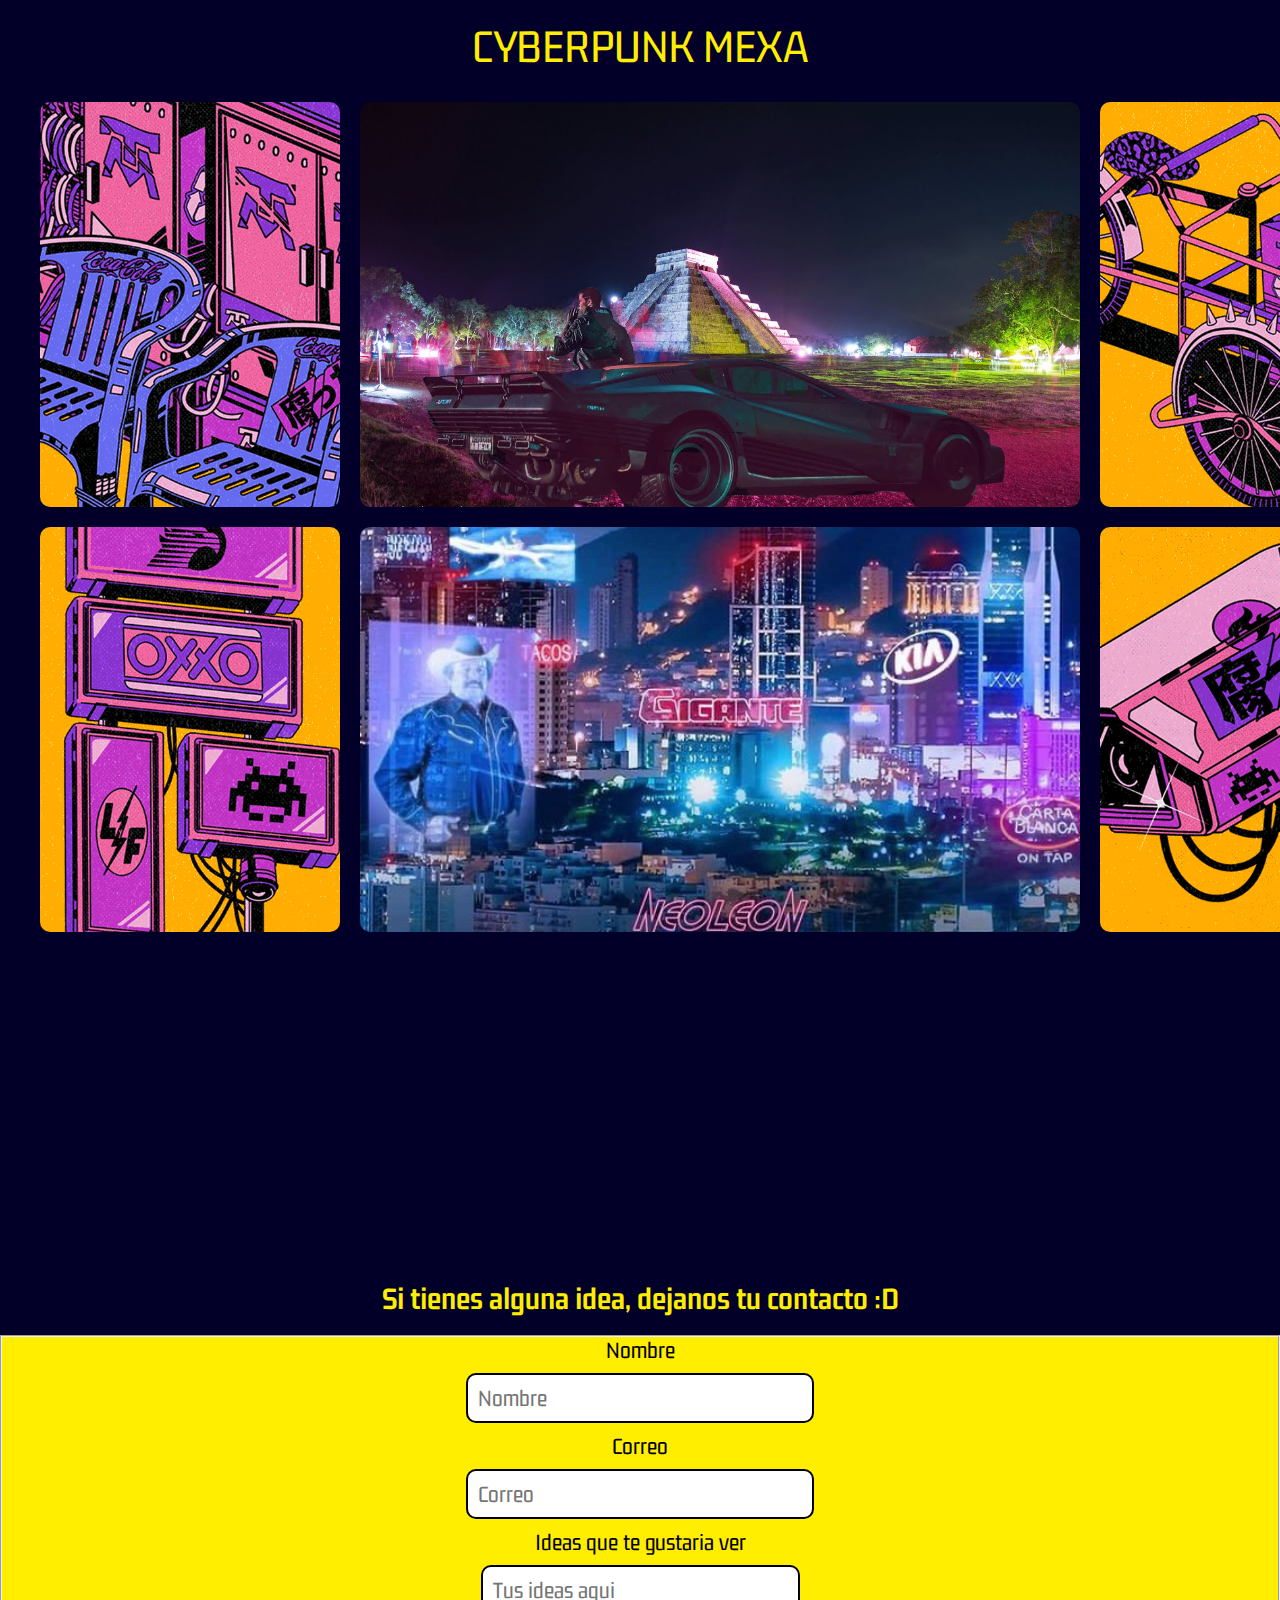
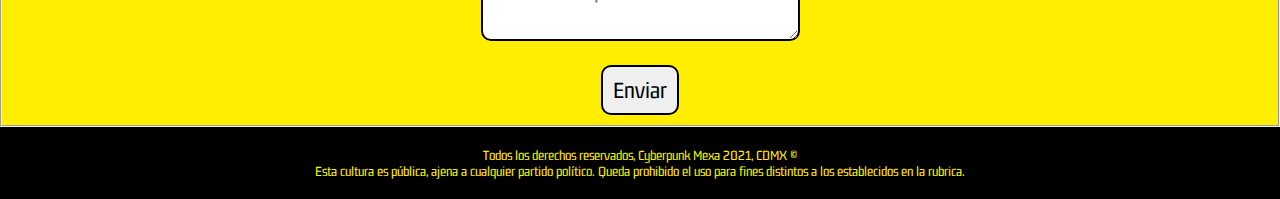
<file: culture.html>
<!DOCTYPE html>
<html lang="en">

<head>
    <meta charset="UTF-8">
    <meta http-equiv="X-UA-Compatible" content="IE=edge">
    <meta name="viewport" content="width=device-width, initial-scale=1.0">
    <title>culture</title>
    <link rel="stylesheet" href="CULTURE.css">
    <link rel="preconnect" href="https://fonts.googleapis.com">
    <link rel="preconnect" href="https://fonts.gstatic.com" crossorigin>
    <link href="https://fonts.googleapis.com/css2?family=Gemunu+Libre:wght@500&family=Roboto+Condensed&display=swap"
        rel="stylesheet">
</head>
<header>
    CYBERPUNK MEXA
</header>

<body>
    <section>
        <div id="contenedor">
            <div id="monografia1">
                <div class="card">
                    <div id="card1" style="background-image: url('img/0.gif');">

                    </div>
                    <div id="card1back">
                        HISTORIA:
                        <br>
                        Todo empezo cuando el monarca de la ciudad de mexico, el emperador azteca AMLO se suicido, su
                        partido culpo al PRI de homicidio y desato la guerra civil en el pais
                        <br>
                        Unos años mas tarde se instauro una anarquia donde los grupos de criminales se disputaban el
                        poder
                        <br>
                        el unico gobierno existente eran las millonarias corporaciones y empresas poderosas
                    </div>
                </div>
                <div class="card">
                    <div id="card2" style="background-image: url('img/11.gif');">

                    </div>
                    <div id="card2back">
                        AÑO 2097:
                        <br>
                        <br>
                        La CDMX se divide en 3 zonas: La zona de la obscuridad, la zona de la luz y la periferia
                        <br>
                        Si naciste en la zona de obscuridad estaras destinado a ser un criminal, si naciste en la zona
                        de la luz, naciste privilegiado y si naciste en la periferia tu trabajo sera proteger la ciudad

                    </div>
                </div>
            </div>


            <div id="monografia2">

                <div id="card3" style="background-image: url('img/mexcenter1.jpg');">

                </div>
                <div id="card4" style="background-image: url('img/MEX\ CENTER\ 2.jpg');">

                </div>
            </div>


            <div id="monografia3">
                <div class="card">
                    <div id="card5" style="background-image: url(/img/3.gif);">

                    </div>
                    <div id="card5back">
                        Mexico conserva sus costumbres, pero el ambiente caotico y peligroso combinado con tecnologia de
                        punta, ha hecho que la sociedad se vuelva mas violenta y despiadada
                        <br>
                        <br>
                        La falta de empatia ha provocado que la gente se vuelva mas egoista y se preocupe mas por su
                        propio bienestar
                    </div>

                </div>
                <div class="card">
                    <div id="card6" style="background-image: url(/img/6.gif);">

                    </div>
                    <div id="card6back">
                        La distopia que sufre el pais y la marginalidad rodeada de tecnologia permite que el unico
                        objetivo de la gente sea sobrevivir y poder regresar al mundo que teniamos antes
                    </div>

                </div>

            </div>

        </div>

    </section>
    <div id="vid">
        <iframe width="560" height="315" src="https://www.youtube.com/embed/7QdHdOuqKCo" title="YouTube video player"
            frameborder="0"
            allow="accelerometer; autoplay; clipboard-write; encrypted-media; gyroscope; picture-in-picture"
            allowfullscreen></iframe>
    </div>
    <div>
        <h3>Si tienes alguna idea, dejanos tu contacto :D</h3>
        <form>
            <fieldset>
                <label>Nombre</label>
                <br>
                <input type="text" name="Nombre" placeholder="Nombre">
                <br>
                <label>Correo</label>
                <br>
                <input type="email" name="Correo" placeholder="Correo">
                <br>
                <label>Ideas que te gustaria ver</label>
                <br>
                <textarea name="Comentario" placeholder="Tus ideas aqui"></textarea>
                <br>
                <input type="submit" value="Enviar">
            </fieldset>

        </form>
    </div>
    

</body>
<footer>
    Todos los derechos reservados, Cyberpunk Mexa 2021, CDMX ©
    <br>
    Esta cultura es pública, ajena a cualquier partido político. Queda prohibido el uso para fines distintos a los establecidos en la rubrica. 
</footer>

</html>
</file>
<file: CULTURE.css>
* {
	padding: 0;
	margin: 0;
	box-sizing: border-box;
}

body {
	background: #020028;
	color: #ffffff;
	font-family: 'Roboto', sans-serif;
}

header {
	background: #020028;
    color: rgb(255, 238, 0);
	padding: 20px;
	text-align: center;
	font-size: 3em;
	font-family: 'Gemunu Libre', sans-serif;
}



#contenedor{
    width: 100%;
	max-width: 1200px;
	/* padding: 20px 0; */
    display: grid;
    grid-template-columns: repeat(3, 1fr);
    grid-gap: 20px;
    margin: 10px auto;
    /* display: flex;
    gap: 20px; */
    
}

#monografia1{
    display: flex;
    flex-direction: column;
    gap: 20px;
}

#monografia2{
    display: flex;
    flex-direction: column;
    gap: 20px;
}

#monografia3{
    display: flex;
    flex-direction: column;
    gap: 20px;
}

.card {
    position: relative;
    width: 300px;
    height: 45vh;    
}

.card div {
    position: absolute;
    width: 100%;
    height: 45vh;
    display: flex;
    align-items: center;
    justify-content: center;
    backface-visibility: hidden;
    transition: 1s;
	border-radius: 10px;
}

#card1{
    border-radius: 10px;
    height: 45vh;
	min-height: 200px;
	font-weight: bold;
	padding: 20px;
	background-size: cover;
	background-position: center center;
    z-index: 2;
    transform: perspective(500px) rotateY(0deg);
    transition: 1s;
}
#card1back{
    border-radius: 10px;
    height: 45vh;
	min-height: 200px;
	font-weight: bold;
	padding: 20px;
	background-size: cover;
	position: absolute;
}
.card #card1 {
    /* background: #288ca0; */
    transform: perspective(500px) rotateY(0deg);
}

.card #card1back {
    background: #682fc4;
    transform: perspective(500px) rotateY(180deg);
}


.card:hover #card1 {
   
    transform: perspective(500px) rotateY(180deg);
}

.card:hover #card1back {
   
    transform: perspective(500px) rotateY(360deg);
}


#card2{
    border-radius: 10px;
    height: 45vh;
	min-height: 200px;
	font-weight: bold;
	padding: 20px;
	background-size: cover;
	background-position: center center;
}
#card2back{
    border-radius: 10px;
    height: 45vh;
	min-height: 200px;
	font-weight: bold;
	padding: 20px;
	background-size: cover;
	position: absolute;
}

#card2{
    border-radius: 10px;
    height: 45vh;
	min-height: 200px;
	font-weight: bold;
	padding: 20px;
	background-size: cover;
	background-position: center center;
    z-index: 2;
    transform: perspective(500px) rotateY(0deg);
    transition: 1s;
}
.card #card2 {
    /* background: #288ca0; */
    transform: perspective(500px) rotateY(0deg);
}

.card #card2back {
    background: #682fc4;
    transform: perspective(500px) rotateY(180deg);
}


.card:hover #card2 {
   
    transform: perspective(500px) rotateY(180deg);
}

.card:hover #card2back {
   
    transform: perspective(500px) rotateY(360deg);
}


#card5{
    border-radius: 10px;
    height: 45vh;
	min-height: 200px;
	font-weight: bold;
	padding: 20px;
	background-size: cover;
	background-position: center center;
    z-index: 2;
    transform: perspective(500px) rotateY(0deg);
    transition: 1s;
}
#card5back{
    border-radius: 10px;
    height: 45vh;
	min-height: 200px;
	font-weight: bold;
	padding: 20px;
	background-size: cover;
	position: absolute;
}
.card #card5 {
    /* background: #288ca0; */
    transform: perspective(500px) rotateY(0deg);
}

.card #card5back {
    background: #682fc4;
    transform: perspective(500px) rotateY(180deg);
}


.card:hover #card5 {
   
    transform: perspective(500px) rotateY(180deg);
}

.card:hover #card5back {
   
    transform: perspective(500px) rotateY(360deg);
}





#card6{
    border-radius: 10px;
    height: 45vh;
	min-height: 200px;
	font-weight: bold;
	padding: 20px;
	background-size: cover;
	background-position: center center;
    z-index: 2;
    transform: perspective(500px) rotateY(0deg);
    transition: 1s;
}
#card6back{
    border-radius: 10px;
    height: 45vh;
	min-height: 200px;
	font-weight: bold;
	padding: 20px;
	background-size: cover;
	position: absolute;
}
.card #card6 {
    /* background: #288ca0; */
    transform: perspective(500px) rotateY(0deg);
}

.card #card6back {
    background: #682fc4;
    transform: perspective(500px) rotateY(180deg);
}


.card:hover #card6 {
   
    transform: perspective(500px) rotateY(180deg);
}

.card:hover #card6back {
   
    transform: perspective(500px) rotateY(360deg);
}







#card3{
    border-radius: 10px;
	min-height: 200px;
    width: 80vh;
    height: 45vh;
	font-weight: bold;
	padding: 20px;
	position: relative;
	overflow: hidden;
	background-size: cover;
}
#card4{
    border-radius: 10px;
	min-height: 200px;
    width: 80vh;
    height: 45vh;
	font-weight: bold;
	padding: 20px;
	position: relative;
	overflow: hidden;
	background-size: cover;
}

h3{
    text-align: center;
    color: rgb(255, 238, 0);
	padding: 20px;
	text-align: center;
	font-size: 2em;
	font-family: 'Gemunu Libre', sans-serif;
}

form{
    text-align: center;
    justify-content: left;
    background-color: rgb(255, 238, 0);
}

label{
    color: rgb(0, 0, 0);
    font-size: 1.5em;
    font-family: 'Gemunu Libre', sans-serif;
}

input{
    border-radius: 10px;
    border: 2px solid rgb(0, 0, 0);
    padding: 10px;
    margin: 10px;
    font-size: 1.5em;
    font-family: 'Gemunu Libre', sans-serif;
}
textarea{
    border-radius: 10px;
    border: 2px solid rgb(0, 0, 0);
    padding: 10px;
    margin: 10px;
    font-size: 1.5em;
    font-family: 'Gemunu Libre', sans-serif;
}

#vid{
    width: 100%;
    height: 100%;
    text-align: center;
    
    /* position: absolute;
    top: 0;
    left: 0;
    z-index: -1;
    object-fit: cover; */
}

footer{
    background-color: rgb(0, 0, 0);
    color: rgb(255, 238, 0);
    text-align: center;
    padding: 20px;
    font-size: 0.9em;
    font-family: 'Gemunu Libre', sans-serif;
}
</file>
